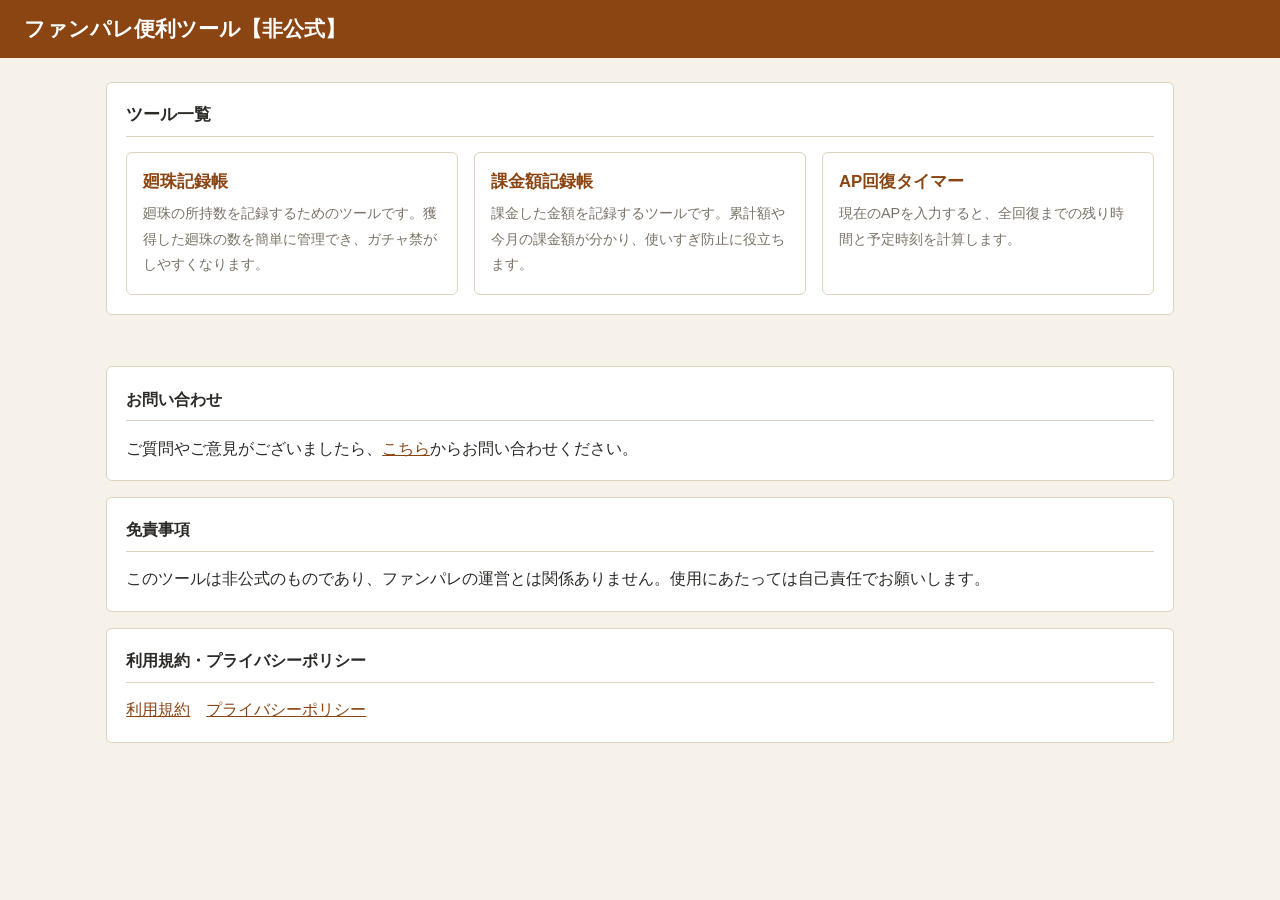
<file: index.html>
<!DOCTYPE html>
<html lang="ja">
<head>
    <meta charset="UTF-8">
    <meta name="viewport" content="width=device-width, initial-scale=1.0">
    <title>ファンパレ便利ツール【非公式】</title>
    <meta name="description" content="呪術廻戦ファントムパレード(ファンパレ)の非公式便利ツール集。廻珠記録帳・課金額記録帳・AP回復タイマーなど。">
    <link rel="canonical" href="https://zavier0305.github.io/phantomparade/index.html">
    <link rel="icon" href="favicon.svg" type="image/svg+xml">
    <link rel="apple-touch-icon" href="apple-touch-icon.png">
    <link rel="manifest" href="manifest.json">
    <meta name="theme-color" content="#8b4513">
    <meta property="og:type" content="website">
    <meta property="og:site_name" content="ファンパレ便利ツール【非公式】">
    <meta property="og:title" content="ファンパレ便利ツール【非公式】">
    <meta property="og:description" content="呪術廻戦ファントムパレード(ファンパレ)の非公式便利ツール集。廻珠記録帳・課金額記録帳・AP回復タイマーなど。">
    <meta property="og:url" content="https://zavier0305.github.io/phantomparade/index.html">
    <meta property="og:locale" content="ja_JP">
    <meta name="twitter:card" content="summary">
    <link rel="stylesheet" href="kiroku.css">
</head>
<body>
    <header>
        <h1>ファンパレ便利ツール【非公式】</h1>
    </header>
    <main>
        <section class="card">
            <h2>ツール一覧</h2>
            <div class="tool-grid">
                <a class="tool-card" href="kiroku.html">
                    <h3>廻珠記録帳</h3>
                    <p>廻珠の所持数を記録するためのツールです。獲得した廻珠の数を簡単に管理でき、ガチャ禁がしやすくなります。</p>
                </a>
                <a class="tool-card" href="kingaku.html">
                    <h3>課金額記録帳</h3>
                    <p>課金した金額を記録するツールです。累計額や今月の課金額が分かり、使いすぎ防止に役立ちます。</p>
                </a>
                <a class="tool-card" href="ap.html">
                    <h3>AP回復タイマー</h3>
                    <p>現在のAPを入力すると、全回復までの残り時間と予定時刻を計算します。</p>
                </a>
            </div>
        </section>
    </main>
    <footer class="site-footer">
        <section class="card">
            <h2>お問い合わせ</h2>
            <p>ご質問やご意見がございましたら、<a href="https://x.com/KantZav">こちら</a>からお問い合わせください。</p>
        </section>
        <section class="card">
            <h2>免責事項</h2>
            <p>このツールは非公式のものであり、ファンパレの運営とは関係ありません。使用にあたっては自己責任でお願いします。</p>
        </section>
        <section class="card">
            <h2>利用規約・プライバシーポリシー</h2>
            <ul class="legal-links">
                <li><a href="riyoukiyaku.html">利用規約</a></li>
                <li><a href="privacy.html">プライバシーポリシー</a></li>
            </ul>
        </section>
    </footer>
</body>
</html>
</file>
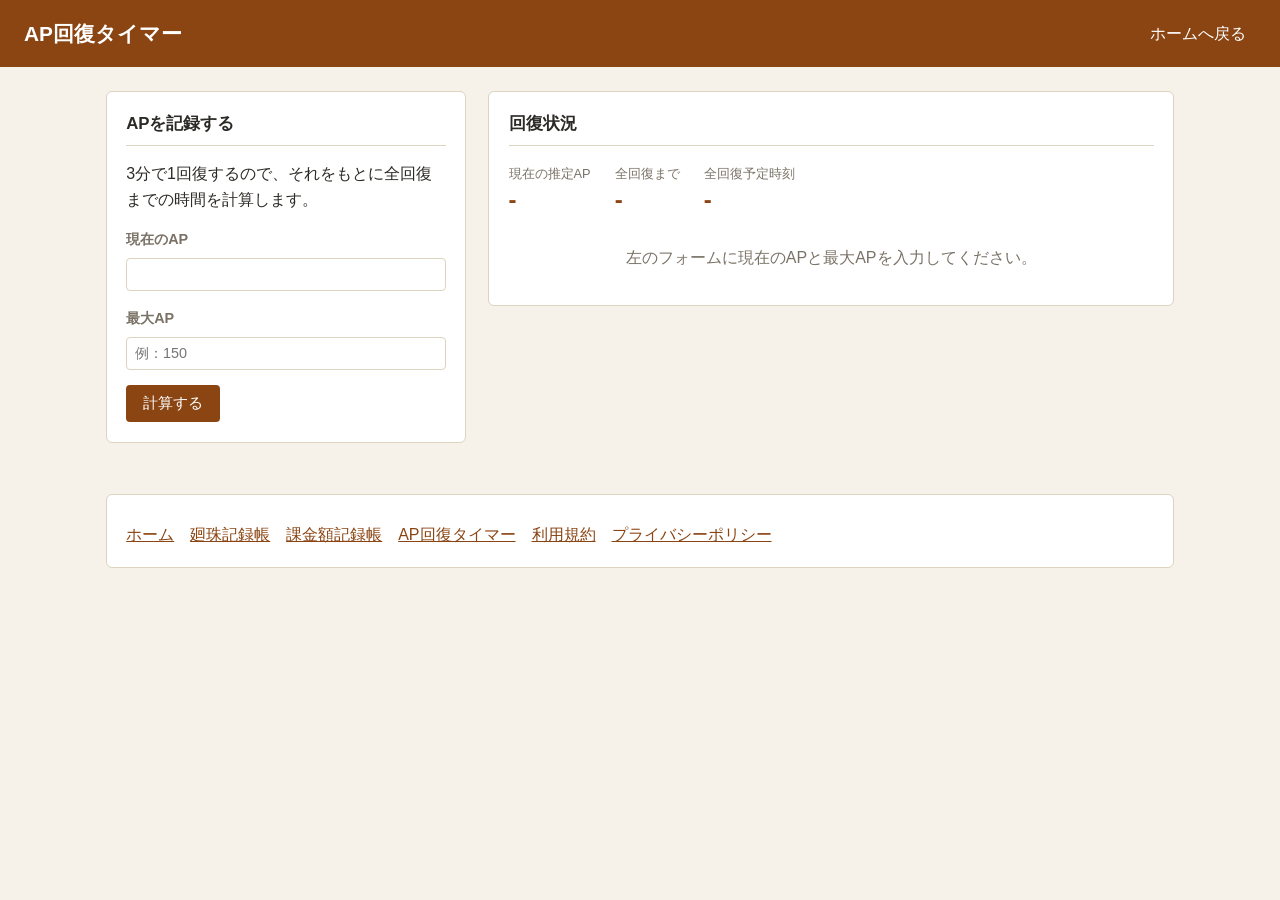
<file: ap.html>
<!DOCTYPE html>
<html lang="ja">
<head>
    <meta charset="UTF-8">
    <meta name="viewport" content="width=device-width, initial-scale=1.0">
    <title>AP回復タイマー | ファンパレ便利ツール【非公式】</title>
    <meta name="description" content="ファンパレのAP(スタミナ)全回復までの時間を計算する非公式タイマーツール。">
    <link rel="canonical" href="https://zavier0305.github.io/phantomparade/ap.html">
    <link rel="icon" href="favicon.svg" type="image/svg+xml">
    <link rel="apple-touch-icon" href="apple-touch-icon.png">
    <link rel="manifest" href="manifest.json">
    <meta name="theme-color" content="#8b4513">
    <meta property="og:type" content="website">
    <meta property="og:site_name" content="ファンパレ便利ツール【非公式】">
    <meta property="og:title" content="AP回復タイマー | ファンパレ便利ツール【非公式】">
    <meta property="og:description" content="ファンパレのAP(スタミナ)全回復までの時間を計算する非公式タイマーツール。">
    <meta property="og:url" content="https://zavier0305.github.io/phantomparade/ap.html">
    <meta property="og:locale" content="ja_JP">
    <meta name="twitter:card" content="summary">
    <link rel="stylesheet" href="kiroku.css">
</head>
<body>
    <header>
        <h1>AP回復タイマー</h1>
        <a href="index.html">ホームへ戻る</a>
    </header>
    <main>
        <div class="layout">
            <div class="layout-sidebar">
                <section class="card">
                    <h2>APを記録する</h2>
                    <p>3分で1回復するので、それをもとに全回復までの時間を計算します。</p>
                    <form id="ap-form">
                        <label>
                            現在のAP
                            <input type="number" name="currentAp" min="0" required>
                        </label>
                        <label>
                            最大AP
                            <input type="number" name="maxAp" min="1" required placeholder="例：150">
                        </label>
                        <button type="submit">計算する</button>
                    </form>
                </section>
            </div>

            <div class="layout-main">
                <section class="card">
                    <h2>回復状況</h2>
                    <div class="stats-numbers">
                        <div class="stat-item">
                            <span class="stat-label">現在の推定AP</span>
                            <span class="stat-value" id="current-ap">-</span>
                        </div>
                        <div class="stat-item">
                            <span class="stat-label">全回復まで</span>
                            <span class="stat-value" id="countdown">-</span>
                        </div>
                        <div class="stat-item">
                            <span class="stat-label">全回復予定時刻</span>
                            <span class="stat-value" id="full-time">-</span>
                        </div>
                    </div>
                    <p id="status-message" class="empty-message">左のフォームに現在のAPと最大APを入力してください。</p>
                </section>
            </div>
        </div>
    </main>
    <footer class="site-footer">
        <div class="card">
            <ul class="legal-links">
                <li><a href="index.html">ホーム</a></li>
                <li><a href="kiroku.html">廻珠記録帳</a></li>
                <li><a href="kingaku.html">課金額記録帳</a></li>
                <li><a href="ap.html">AP回復タイマー</a></li>
                <li><a href="riyoukiyaku.html">利用規約</a></li>
                <li><a href="privacy.html">プライバシーポリシー</a></li>
            </ul>
        </div>
    </footer>
    <script src="ap.js"></script>
</body>
</html>
</file>
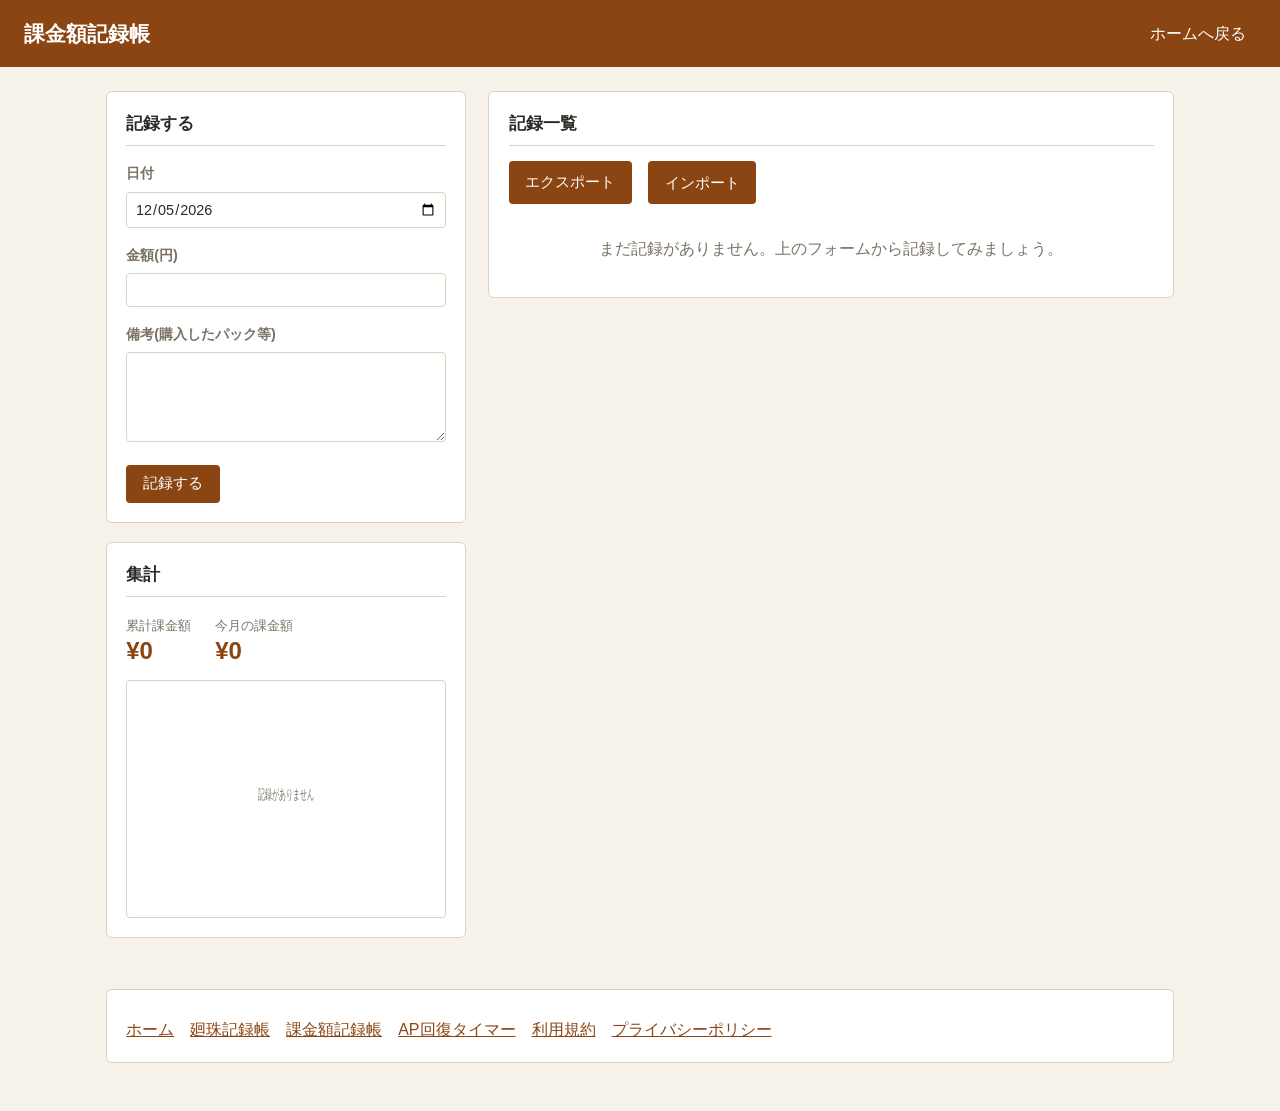
<file: kingaku.html>
<!DOCTYPE html>
<html lang="ja">
<head>
    <meta charset="UTF-8">
    <meta name="viewport" content="width=device-width, initial-scale=1.0">
    <title>課金額記録帳 | ファンパレ便利ツール【非公式】</title>
    <meta name="description" content="ファンパレの課金額を記録し、累計・月別の使用額を可視化する非公式ツール。">
    <link rel="canonical" href="https://zavier0305.github.io/phantomparade/kingaku.html">
    <link rel="icon" href="favicon.svg" type="image/svg+xml">
    <link rel="apple-touch-icon" href="apple-touch-icon.png">
    <link rel="manifest" href="manifest.json">
    <meta name="theme-color" content="#8b4513">
    <meta property="og:type" content="website">
    <meta property="og:site_name" content="ファンパレ便利ツール【非公式】">
    <meta property="og:title" content="課金額記録帳 | ファンパレ便利ツール【非公式】">
    <meta property="og:description" content="ファンパレの課金額を記録し、累計・月別の使用額を可視化する非公式ツール。">
    <meta property="og:url" content="https://zavier0305.github.io/phantomparade/kingaku.html">
    <meta property="og:locale" content="ja_JP">
    <meta name="twitter:card" content="summary">
    <link rel="stylesheet" href="kiroku.css">
</head>
<body>
    <header>
        <h1>課金額記録帳</h1>
        <a href="index.html">ホームへ戻る</a>
    </header>
    <main>
        <div class="layout">
            <div class="layout-sidebar">
                <section class="card">
                    <h2>記録する</h2>
                    <form id="kingaku-form">
                        <label>
                            日付
                            <input type="date" name="date" required>
                        </label>
                        <label>
                            金額(円)
                            <input type="number" name="amount" min="0" required>
                        </label>
                        <label>
                            備考(購入したパック等)
                            <textarea name="notes"></textarea>
                        </label>
                        <button type="submit" id="submit-button">記録する</button>
                        <button type="button" id="cancel-edit-button" hidden>編集をキャンセル</button>
                    </form>
                </section>

                <section class="card" id="stats-section">
                    <h2>集計</h2>
                    <div class="stats-numbers">
                        <div class="stat-item">
                            <span class="stat-label">累計課金額</span>
                            <span class="stat-value" id="total-amount">¥0</span>
                        </div>
                        <div class="stat-item">
                            <span class="stat-label">今月の課金額</span>
                            <span class="stat-value" id="month-amount">¥0</span>
                        </div>
                    </div>
                    <div id="chart-wrapper">
                        <svg id="chart" viewBox="0 0 600 220" preserveAspectRatio="none" role="img" aria-label="累計課金額の推移グラフ"></svg>
                    </div>
                </section>
            </div>

            <div class="layout-main">
                <section class="card">
                    <h2>記録一覧</h2>
                    <div class="data-actions">
                        <button type="button" id="export-button">エクスポート</button>
                        <label class="file-button">
                            インポート
                            <input type="file" id="import-input" accept="application/json" hidden>
                        </label>
                    </div>
                    <div id="record-list"></div>
                </section>
            </div>
        </div>
    </main>
    <footer class="site-footer">
        <div class="card">
            <ul class="legal-links">
                <li><a href="index.html">ホーム</a></li>
                <li><a href="kiroku.html">廻珠記録帳</a></li>
                <li><a href="kingaku.html">課金額記録帳</a></li>
                <li><a href="ap.html">AP回復タイマー</a></li>
                <li><a href="riyoukiyaku.html">利用規約</a></li>
                <li><a href="privacy.html">プライバシーポリシー</a></li>
            </ul>
        </div>
    </footer>
    <script src="kingaku.js"></script>
</body>
</html>
</file>
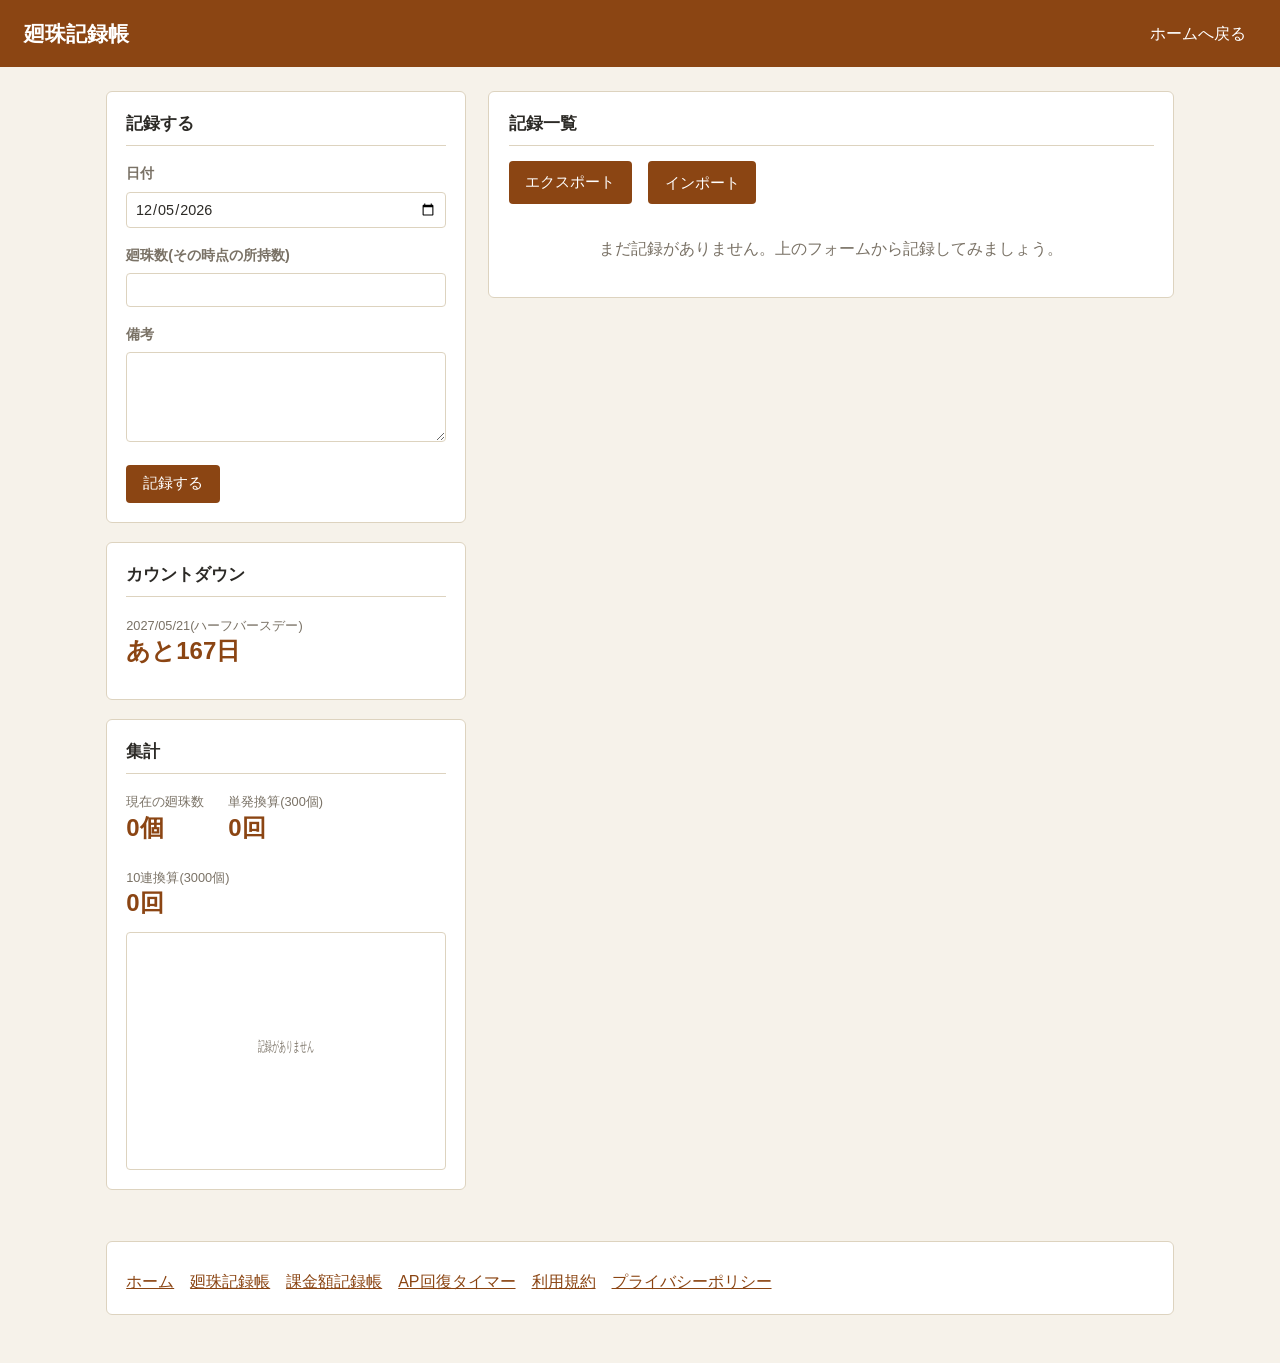
<file: kiroku.html>
<!DOCTYPE html>
<html lang="ja">
<head>
    <meta charset="UTF-8">
    <meta name="viewport" content="width=device-width, initial-scale=1.0">
    <title>廻珠記録帳 | ファンパレ便利ツール【非公式】</title>
    <meta name="description" content="ファンパレの廻珠の所持数を記録・グラフ化できる非公式ツール。ガチャ禁のお供に。">
    <link rel="canonical" href="https://zavier0305.github.io/phantomparade/kiroku.html">
    <link rel="icon" href="favicon.svg" type="image/svg+xml">
    <link rel="apple-touch-icon" href="apple-touch-icon.png">
    <link rel="manifest" href="manifest.json">
    <meta name="theme-color" content="#8b4513">
    <meta property="og:type" content="website">
    <meta property="og:site_name" content="ファンパレ便利ツール【非公式】">
    <meta property="og:title" content="廻珠記録帳 | ファンパレ便利ツール【非公式】">
    <meta property="og:description" content="ファンパレの廻珠の所持数を記録・グラフ化できる非公式ツール。ガチャ禁のお供に。">
    <meta property="og:url" content="https://zavier0305.github.io/phantomparade/kiroku.html">
    <meta property="og:locale" content="ja_JP">
    <meta name="twitter:card" content="summary">
    <link rel="stylesheet" href="kiroku.css">
</head>
<body>
    <header>
        <h1>廻珠記録帳</h1>
        <a href="index.html">ホームへ戻る</a>
    </header>
    <main>
        <div class="layout">
            <div class="layout-sidebar">
                <section class="card">
                    <h2>記録する</h2>
                    <form id="kiroku-form">
                        <label>
                            日付
                            <input type="date" name="date" required>
                        </label>
                        <label>
                            廻珠数(その時点の所持数)
                            <input type="number" name="count" min="0" required>
                        </label>
                        <label>
                            備考
                            <textarea name="notes"></textarea>
                        </label>
                        <button type="submit" id="submit-button">記録する</button>
                        <button type="button" id="cancel-edit-button" hidden>編集をキャンセル</button>
                    </form>
                </section>

                <section class="card" id="countdown-section">
                    <h2>カウントダウン</h2>
                    <div class="stats-numbers">
                        <div class="stat-item">
                            <span class="stat-label" id="countdown-label">-</span>
                            <span class="stat-value" id="countdown-days">-日</span>
                        </div>
                    </div>
                </section>

                <section class="card" id="stats-section">
                    <h2>集計</h2>
                    <div class="stats-numbers">
                        <div class="stat-item">
                            <span class="stat-label">現在の廻珠数</span>
                            <span class="stat-value" id="total-count">0個</span>
                        </div>
                        <div class="stat-item">
                            <span class="stat-label">単発換算(300個)</span>
                            <span class="stat-value" id="single-pull-count">0回</span>
                        </div>
                        <div class="stat-item">
                            <span class="stat-label">10連換算(3000個)</span>
                            <span class="stat-value" id="ten-pull-count">0回</span>
                        </div>
                    </div>
                    <div id="chart-wrapper">
                        <svg id="chart" viewBox="0 0 600 220" preserveAspectRatio="none" role="img" aria-label="廻珠数の推移グラフ"></svg>
                    </div>
                </section>
            </div>

            <div class="layout-main">
                <section class="card">
                    <h2>記録一覧</h2>
                    <div class="data-actions">
                        <button type="button" id="export-button">エクスポート</button>
                        <label class="file-button">
                            インポート
                            <input type="file" id="import-input" accept="application/json" hidden>
                        </label>
                    </div>
                    <div id="record-list"></div>
                </section>
            </div>
        </div>
    </main>
    <footer class="site-footer">
        <div class="card">
            <ul class="legal-links">
                <li><a href="index.html">ホーム</a></li>
                <li><a href="kiroku.html">廻珠記録帳</a></li>
                <li><a href="kingaku.html">課金額記録帳</a></li>
                <li><a href="ap.html">AP回復タイマー</a></li>
                <li><a href="riyoukiyaku.html">利用規約</a></li>
                <li><a href="privacy.html">プライバシーポリシー</a></li>
            </ul>
        </div>
    </footer>
    <script src="kiroku.js"></script>
</body>
</html>
</file>
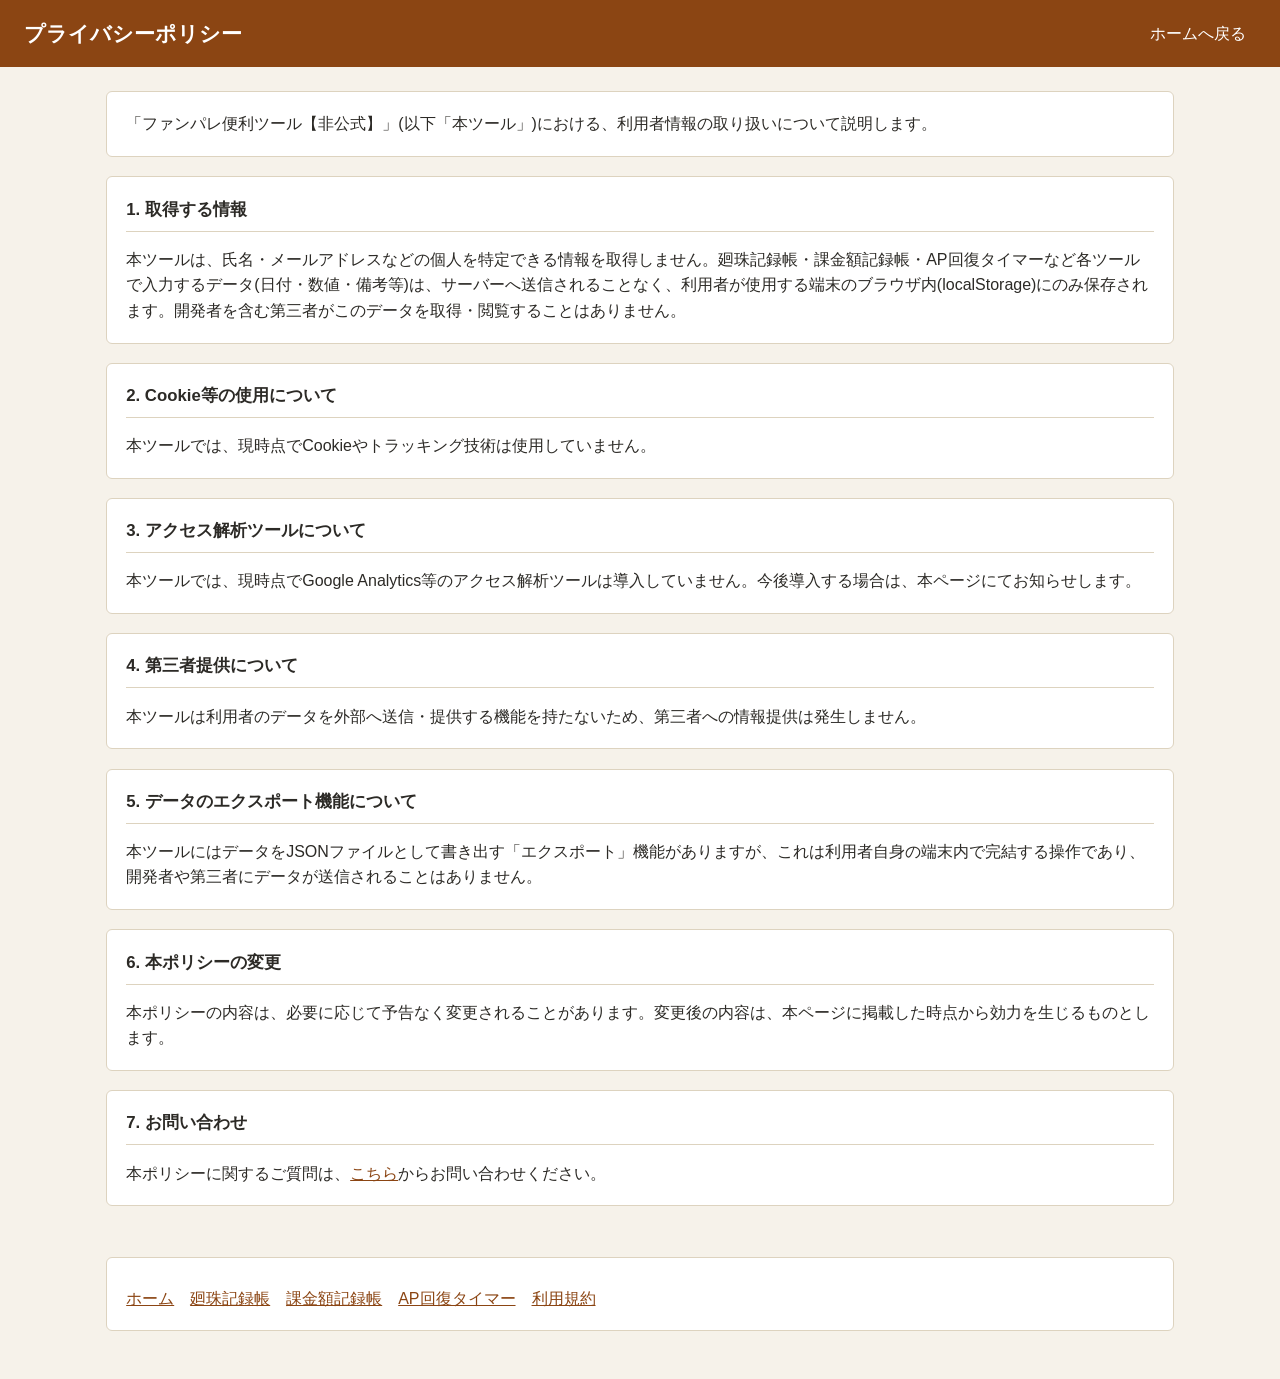
<file: privacy.html>
<!DOCTYPE html>
<html lang="ja">
<head>
    <meta charset="UTF-8">
    <meta name="viewport" content="width=device-width, initial-scale=1.0">
    <title>プライバシーポリシー | ファンパレ便利ツール【非公式】</title>
    <meta name="description" content="ファンパレ便利ツール【非公式】のプライバシーポリシー。データはすべて端末内(localStorage)に保存されます。">
    <link rel="canonical" href="https://zavier0305.github.io/phantomparade/privacy.html">
    <link rel="icon" href="favicon.svg" type="image/svg+xml">
    <link rel="apple-touch-icon" href="apple-touch-icon.png">
    <link rel="manifest" href="manifest.json">
    <meta name="theme-color" content="#8b4513">
    <meta property="og:type" content="website">
    <meta property="og:site_name" content="ファンパレ便利ツール【非公式】">
    <meta property="og:title" content="プライバシーポリシー | ファンパレ便利ツール【非公式】">
    <meta property="og:description" content="ファンパレ便利ツール【非公式】のプライバシーポリシー。データはすべて端末内(localStorage)に保存されます。">
    <meta property="og:url" content="https://zavier0305.github.io/phantomparade/privacy.html">
    <meta property="og:locale" content="ja_JP">
    <meta name="twitter:card" content="summary">
    <link rel="stylesheet" href="kiroku.css">
</head>
<body>
    <header>
        <h1>プライバシーポリシー</h1>
        <a href="index.html">ホームへ戻る</a>
    </header>
    <main>
        <section class="card">
            <p>「ファンパレ便利ツール【非公式】」(以下「本ツール」)における、利用者情報の取り扱いについて説明します。</p>
        </section>

        <section class="card">
            <h2>1. 取得する情報</h2>
            <p>本ツールは、氏名・メールアドレスなどの個人を特定できる情報を取得しません。廻珠記録帳・課金額記録帳・AP回復タイマーなど各ツールで入力するデータ(日付・数値・備考等)は、サーバーへ送信されることなく、利用者が使用する端末のブラウザ内(localStorage)にのみ保存されます。開発者を含む第三者がこのデータを取得・閲覧することはありません。</p>
        </section>

        <section class="card">
            <h2>2. Cookie等の使用について</h2>
            <p>本ツールでは、現時点でCookieやトラッキング技術は使用していません。</p>
        </section>

        <section class="card">
            <h2>3. アクセス解析ツールについて</h2>
            <p>本ツールでは、現時点でGoogle Analytics等のアクセス解析ツールは導入していません。今後導入する場合は、本ページにてお知らせします。</p>
        </section>

        <section class="card">
            <h2>4. 第三者提供について</h2>
            <p>本ツールは利用者のデータを外部へ送信・提供する機能を持たないため、第三者への情報提供は発生しません。</p>
        </section>

        <section class="card">
            <h2>5. データのエクスポート機能について</h2>
            <p>本ツールにはデータをJSONファイルとして書き出す「エクスポート」機能がありますが、これは利用者自身の端末内で完結する操作であり、開発者や第三者にデータが送信されることはありません。</p>
        </section>

        <section class="card">
            <h2>6. 本ポリシーの変更</h2>
            <p>本ポリシーの内容は、必要に応じて予告なく変更されることがあります。変更後の内容は、本ページに掲載した時点から効力を生じるものとします。</p>
        </section>

        <section class="card">
            <h2>7. お問い合わせ</h2>
            <p>本ポリシーに関するご質問は、<a href="https://x.com/KantZav">こちら</a>からお問い合わせください。</p>
        </section>
    </main>
    <footer class="site-footer">
        <div class="card">
            <ul class="legal-links">
                <li><a href="index.html">ホーム</a></li>
                <li><a href="kiroku.html">廻珠記録帳</a></li>
                <li><a href="kingaku.html">課金額記録帳</a></li>
                <li><a href="ap.html">AP回復タイマー</a></li>
                <li><a href="riyoukiyaku.html">利用規約</a></li>
            </ul>
        </div>
    </footer>
</body>
</html>
</file>
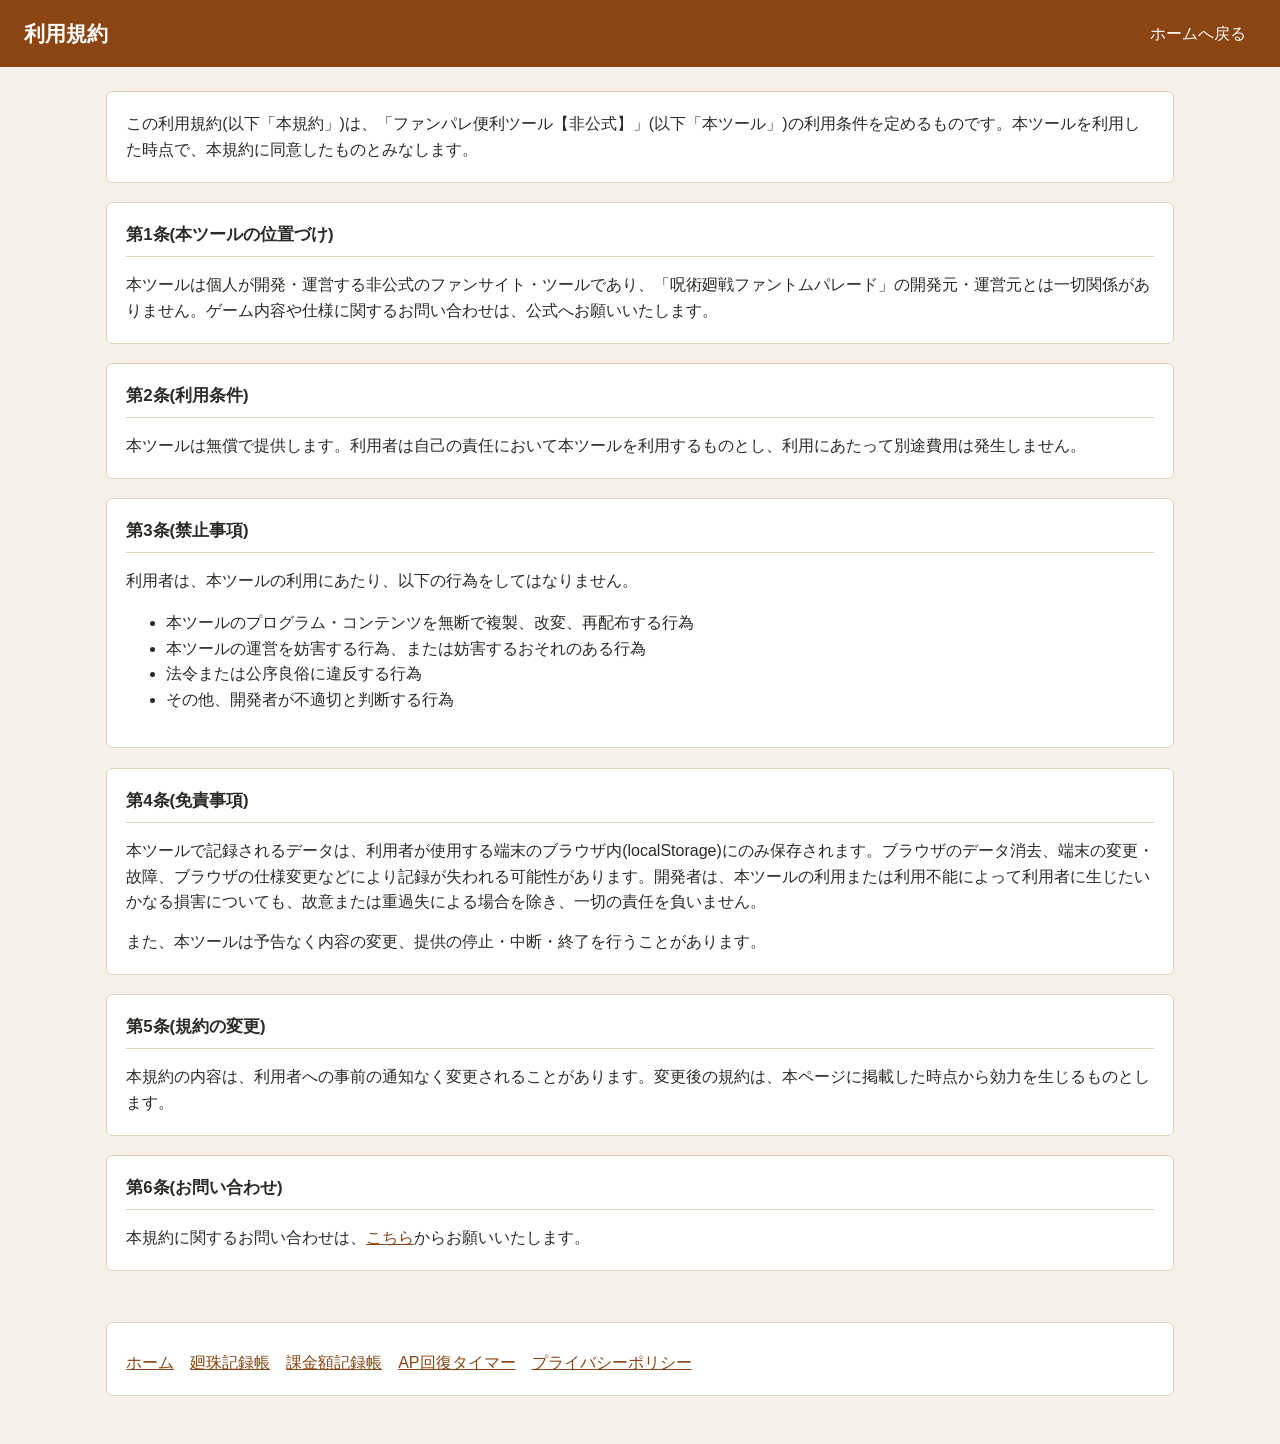
<file: riyoukiyaku.html>
<!DOCTYPE html>
<html lang="ja">
<head>
    <meta charset="UTF-8">
    <meta name="viewport" content="width=device-width, initial-scale=1.0">
    <title>利用規約 | ファンパレ便利ツール【非公式】</title>
    <meta name="description" content="ファンパレ便利ツール【非公式】の利用規約。">
    <link rel="canonical" href="https://zavier0305.github.io/phantomparade/riyoukiyaku.html">
    <link rel="icon" href="favicon.svg" type="image/svg+xml">
    <link rel="apple-touch-icon" href="apple-touch-icon.png">
    <link rel="manifest" href="manifest.json">
    <meta name="theme-color" content="#8b4513">
    <meta property="og:type" content="website">
    <meta property="og:site_name" content="ファンパレ便利ツール【非公式】">
    <meta property="og:title" content="利用規約 | ファンパレ便利ツール【非公式】">
    <meta property="og:description" content="ファンパレ便利ツール【非公式】の利用規約。">
    <meta property="og:url" content="https://zavier0305.github.io/phantomparade/riyoukiyaku.html">
    <meta property="og:locale" content="ja_JP">
    <meta name="twitter:card" content="summary">
    <link rel="stylesheet" href="kiroku.css">
</head>
<body>
    <header>
        <h1>利用規約</h1>
        <a href="index.html">ホームへ戻る</a>
    </header>
    <main>
        <section class="card">
            <p>この利用規約(以下「本規約」)は、「ファンパレ便利ツール【非公式】」(以下「本ツール」)の利用条件を定めるものです。本ツールを利用した時点で、本規約に同意したものとみなします。</p>
        </section>

        <section class="card">
            <h2>第1条(本ツールの位置づけ)</h2>
            <p>本ツールは個人が開発・運営する非公式のファンサイト・ツールであり、「呪術廻戦ファントムパレード」の開発元・運営元とは一切関係がありません。ゲーム内容や仕様に関するお問い合わせは、公式へお願いいたします。</p>
        </section>

        <section class="card">
            <h2>第2条(利用条件)</h2>
            <p>本ツールは無償で提供します。利用者は自己の責任において本ツールを利用するものとし、利用にあたって別途費用は発生しません。</p>
        </section>

        <section class="card">
            <h2>第3条(禁止事項)</h2>
            <p>利用者は、本ツールの利用にあたり、以下の行為をしてはなりません。</p>
            <ul>
                <li>本ツールのプログラム・コンテンツを無断で複製、改変、再配布する行為</li>
                <li>本ツールの運営を妨害する行為、または妨害するおそれのある行為</li>
                <li>法令または公序良俗に違反する行為</li>
                <li>その他、開発者が不適切と判断する行為</li>
            </ul>
        </section>

        <section class="card">
            <h2>第4条(免責事項)</h2>
            <p>本ツールで記録されるデータは、利用者が使用する端末のブラウザ内(localStorage)にのみ保存されます。ブラウザのデータ消去、端末の変更・故障、ブラウザの仕様変更などにより記録が失われる可能性があります。開発者は、本ツールの利用または利用不能によって利用者に生じたいかなる損害についても、故意または重過失による場合を除き、一切の責任を負いません。</p>
            <p>また、本ツールは予告なく内容の変更、提供の停止・中断・終了を行うことがあります。</p>
        </section>

        <section class="card">
            <h2>第5条(規約の変更)</h2>
            <p>本規約の内容は、利用者への事前の通知なく変更されることがあります。変更後の規約は、本ページに掲載した時点から効力を生じるものとします。</p>
        </section>

        <section class="card">
            <h2>第6条(お問い合わせ)</h2>
            <p>本規約に関するお問い合わせは、<a href="https://x.com/KantZav">こちら</a>からお願いいたします。</p>
        </section>
    </main>
    <footer class="site-footer">
        <div class="card">
            <ul class="legal-links">
                <li><a href="index.html">ホーム</a></li>
                <li><a href="kiroku.html">廻珠記録帳</a></li>
                <li><a href="kingaku.html">課金額記録帳</a></li>
                <li><a href="ap.html">AP回復タイマー</a></li>
                <li><a href="privacy.html">プライバシーポリシー</a></li>
            </ul>
        </div>
    </footer>
</body>
</html>
</file>
<file: kiroku.css>
:root {
    --bg: #f6f2ea;
    --surface: #ffffff;
    --border: #ddd3bf;
    --text: #2c2a26;
    --text-muted: #7a7266;
    --primary: #8b4513;
    --primary-hover: #6f3710;
    --danger: #b3261e;
    --danger-hover: #8f1e18;
}

* {
    box-sizing: border-box;
}

body {
    background-color: var(--bg);
    color: var(--text);
    font-family: "Hiragino Sans", "Yu Gothic", "Meiryo", sans-serif;
    font-size: 16px;
    line-height: 1.6em;
    margin: 0;
}

header {
    background-color: var(--primary);
    color: white;
    padding: 1em 1.5em;
    display: flex;
    justify-content: space-between;
    align-items: center;
    flex-wrap: wrap;
    gap: 0.5em;
}

header h1 {
    margin: 0;
    font-size: 1.3em;
}

header a {
    color: white;
    text-decoration: none;
    margin-left: 1em;
    padding: 0.3em 0.6em;
    border-radius: 4px;
}

header a:hover {
    background-color: rgba(255, 255, 255, 0.15);
}

main {
    margin: 0 auto;
    max-width: 640px;
    padding: 1.5em 1em 2em;
}

@media (min-width: 900px) {
    main {
        max-width: 1100px;
    }

    .layout {
        display: grid;
        grid-template-columns: 360px 1fr;
        align-items: start;
        gap: 1.4em;
    }

    .layout-sidebar,
    .layout-main {
        min-width: 0;
    }
}

.card {
    background-color: var(--surface);
    border: 1px solid var(--border);
    border-radius: 6px;
    padding: 1.2em;
    margin-bottom: 1.2em;
}

.card h2 {
    margin-top: 0;
    font-size: 1.05em;
    color: var(--text);
    border-bottom: 1px solid var(--border);
    padding-bottom: 0.5em;
    margin-bottom: 0.9em;
}

.card p {
    margin: 0 0 0.9em;
}

.card p:last-child {
    margin-bottom: 0;
}

.card a {
    color: var(--primary);
}

form label {
    display: block;
    margin-bottom: 1em;
    font-size: 0.9em;
    color: var(--text-muted);
    font-weight: bold;
}

form input[type="date"],
form input[type="number"],
form textarea {
    width: 100%;
    padding: 0.55em;
    margin-top: 0.35em;
    border: 1px solid var(--border);
    border-radius: 4px;
    font-size: 1em;
    font-weight: normal;
    color: var(--text);
    font-family: inherit;
    background-color: white;
}

form input:focus,
form textarea:focus {
    outline: none;
    border-color: var(--primary);
}

form textarea {
    height: 90px;
    resize: vertical;
}

button,
.file-button {
    background-color: var(--primary);
    color: white;
    border: none;
    padding: 0.55em 1.1em;
    border-radius: 4px;
    cursor: pointer;
    font-size: 0.95em;
    font-family: inherit;
}

button:hover,
.file-button:hover {
    background-color: var(--primary-hover);
}

#cancel-edit-button {
    background-color: var(--surface);
    color: var(--text);
    border: 1px solid var(--border);
    margin-left: 0.5em;
}

#cancel-edit-button:hover {
    background-color: var(--bg);
}

.stats-numbers {
    display: flex;
    gap: 1.5em;
    flex-wrap: wrap;
    margin-bottom: 1em;
}

.stat-label {
    display: block;
    font-size: 0.8em;
    color: var(--text-muted);
}

.stat-value {
    display: block;
    font-size: 1.5em;
    font-weight: bold;
    color: var(--primary);
}

#chart-wrapper {
    background-color: var(--surface);
    border-radius: 4px;
    border: 1px solid var(--border);
    padding: 0.5em;
}

#chart {
    width: 100%;
    height: 220px;
    display: block;
}

.chart-empty {
    fill: var(--text-muted);
    font-size: 14px;
}

.chart-axis {
    stroke: var(--border);
    stroke-width: 1;
}

.chart-axis-label {
    fill: var(--text-muted);
    font-size: 11px;
}

.data-actions {
    display: flex;
    gap: 1em;
    margin-bottom: 1em;
    flex-wrap: wrap;
}

#record-list {
    display: flex;
    flex-direction: column;
    gap: 0.7em;
}

.record {
    background-color: var(--surface);
    border: 1px solid var(--border);
    border-radius: 4px;
    padding: 0.8em 1em;
}

.record-main {
    display: flex;
    justify-content: space-between;
    align-items: baseline;
    flex-wrap: wrap;
    gap: 0.3em 1em;
}

.record-date {
    font-weight: bold;
    color: var(--text);
}

.record-count {
    font-size: 1.1em;
    font-weight: bold;
}

.record-note {
    color: var(--text-muted);
    margin: 0.4em 0 0.7em;
    word-break: break-word;
}

.record-note:empty {
    display: none;
}

.record-actions {
    display: flex;
    gap: 0.5em;
}

.record-actions button {
    padding: 0.3em 0.8em;
    font-size: 0.85em;
}

.edit-button {
    background-color: var(--surface);
    color: var(--text);
    border: 1px solid var(--border);
}

.edit-button:hover {
    background-color: var(--bg);
}

.delete-button {
    background-color: var(--danger);
}

.delete-button:hover {
    background-color: var(--danger-hover);
}

.empty-message {
    color: var(--text-muted);
    text-align: center;
    padding: 1em 0;
}

footer.site-footer {
    max-width: 640px;
    margin: 0 auto;
    padding: 0 1em 2em;
}

@media (min-width: 900px) {
    footer.site-footer {
        max-width: 1100px;
    }
}

footer.site-footer .card {
    margin-bottom: 1em;
}

footer.site-footer h2 {
    font-size: 1em;
}

.legal-links {
    display: flex;
    gap: 1em;
    flex-wrap: wrap;
    list-style: none;
    padding: 0;
    margin: 0.5em 0 0;
}

.legal-links a {
    color: var(--primary);
}

.tool-grid {
    display: grid;
    grid-template-columns: 1fr;
    gap: 1em;
}

@media (min-width: 700px) {
    .tool-grid {
        grid-template-columns: repeat(auto-fit, minmax(220px, 1fr));
    }
}

.tool-card {
    display: block;
    border: 1px solid var(--border);
    border-radius: 6px;
    padding: 1em;
    text-decoration: none;
    color: inherit;
}

.tool-card:hover {
    border-color: var(--primary);
}

.tool-card h3 {
    margin: 0 0 0.4em;
    color: var(--primary);
    font-size: 1.05em;
}

.tool-card p {
    margin: 0;
    color: var(--text-muted);
    font-size: 0.9em;
}
</file>
